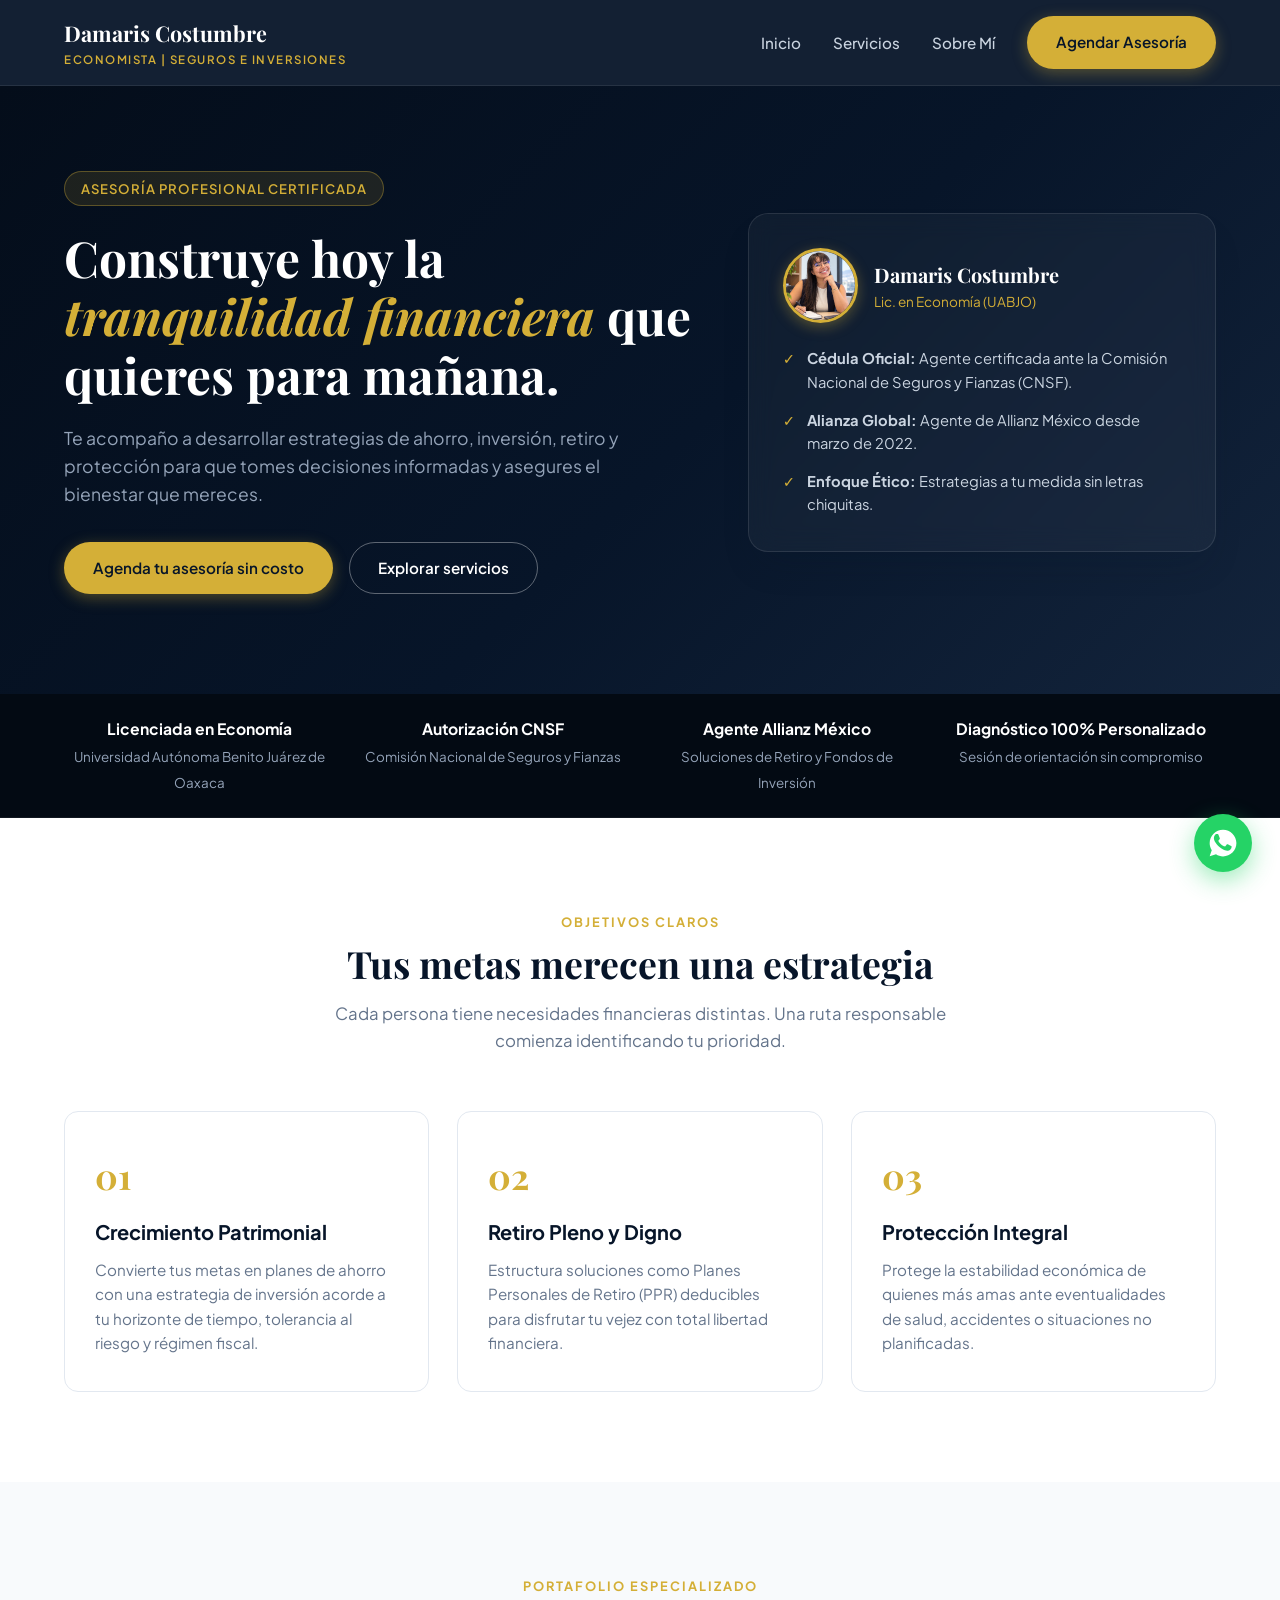
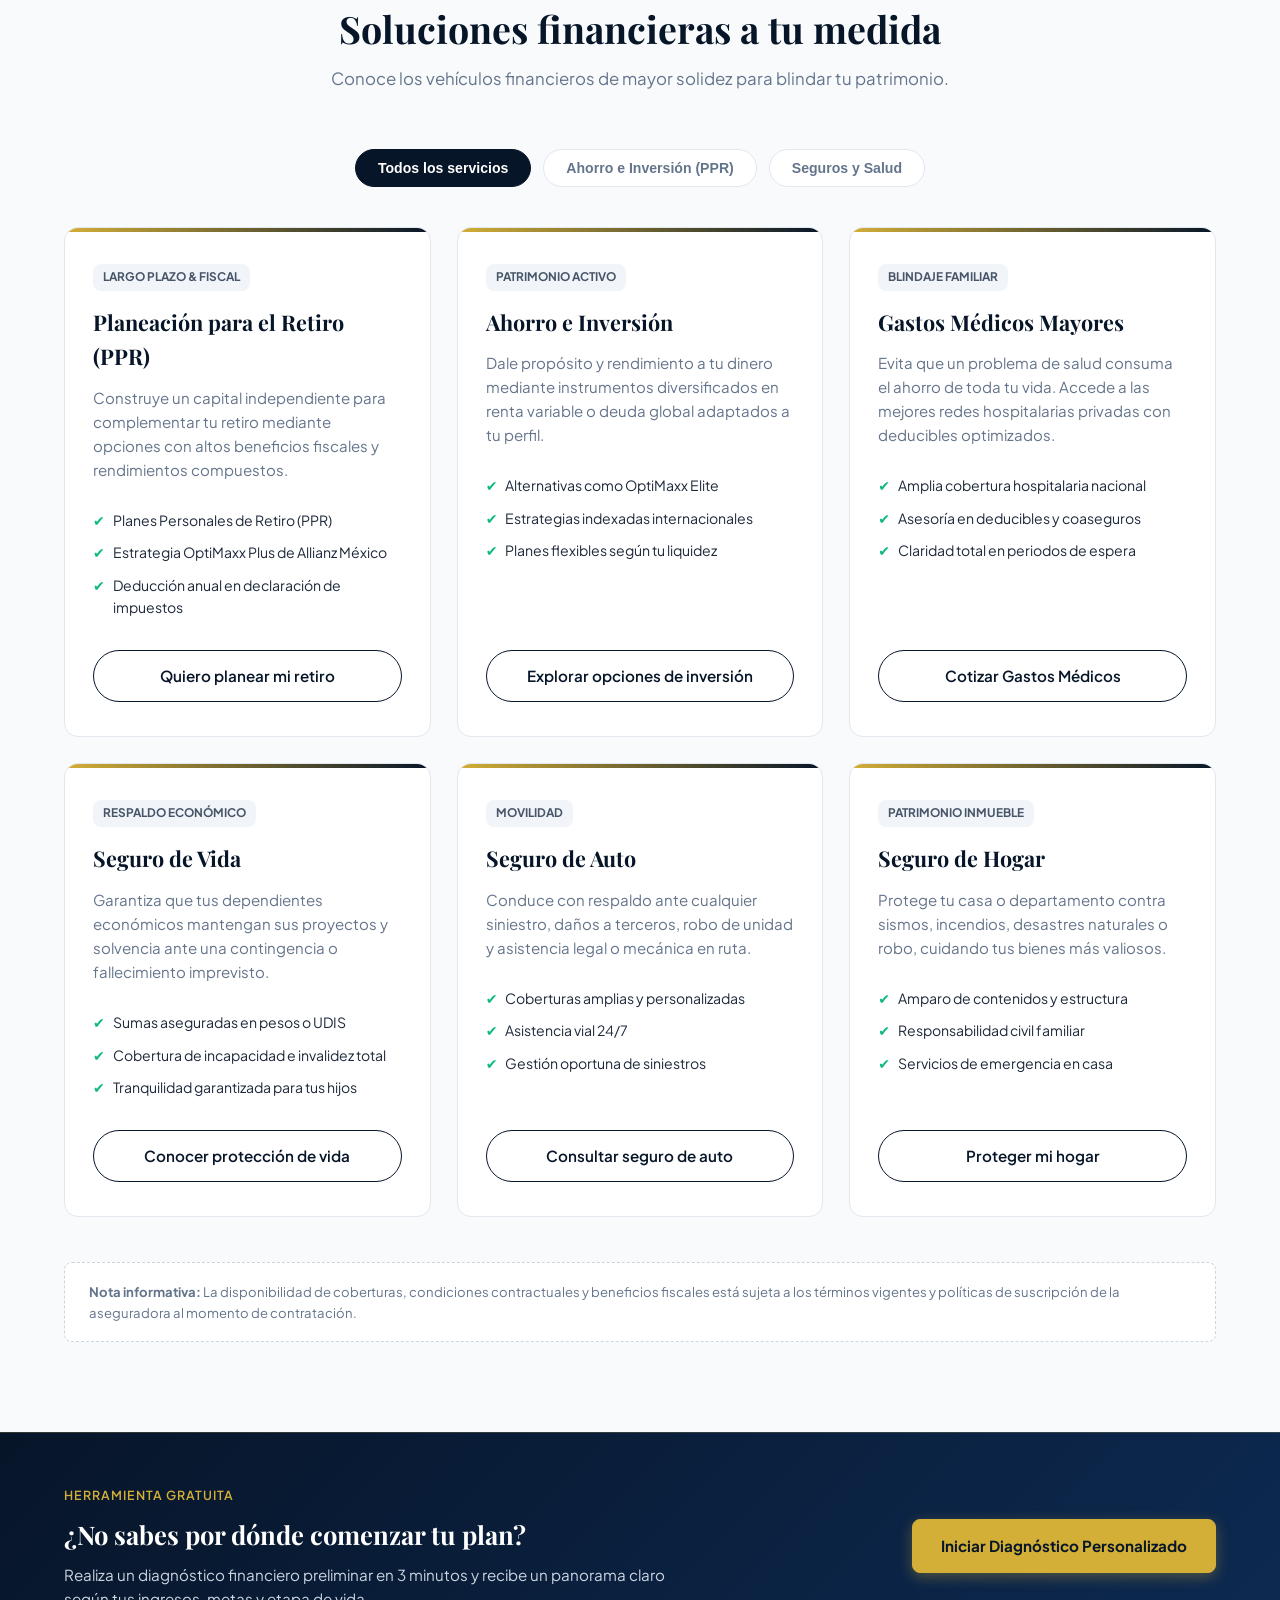
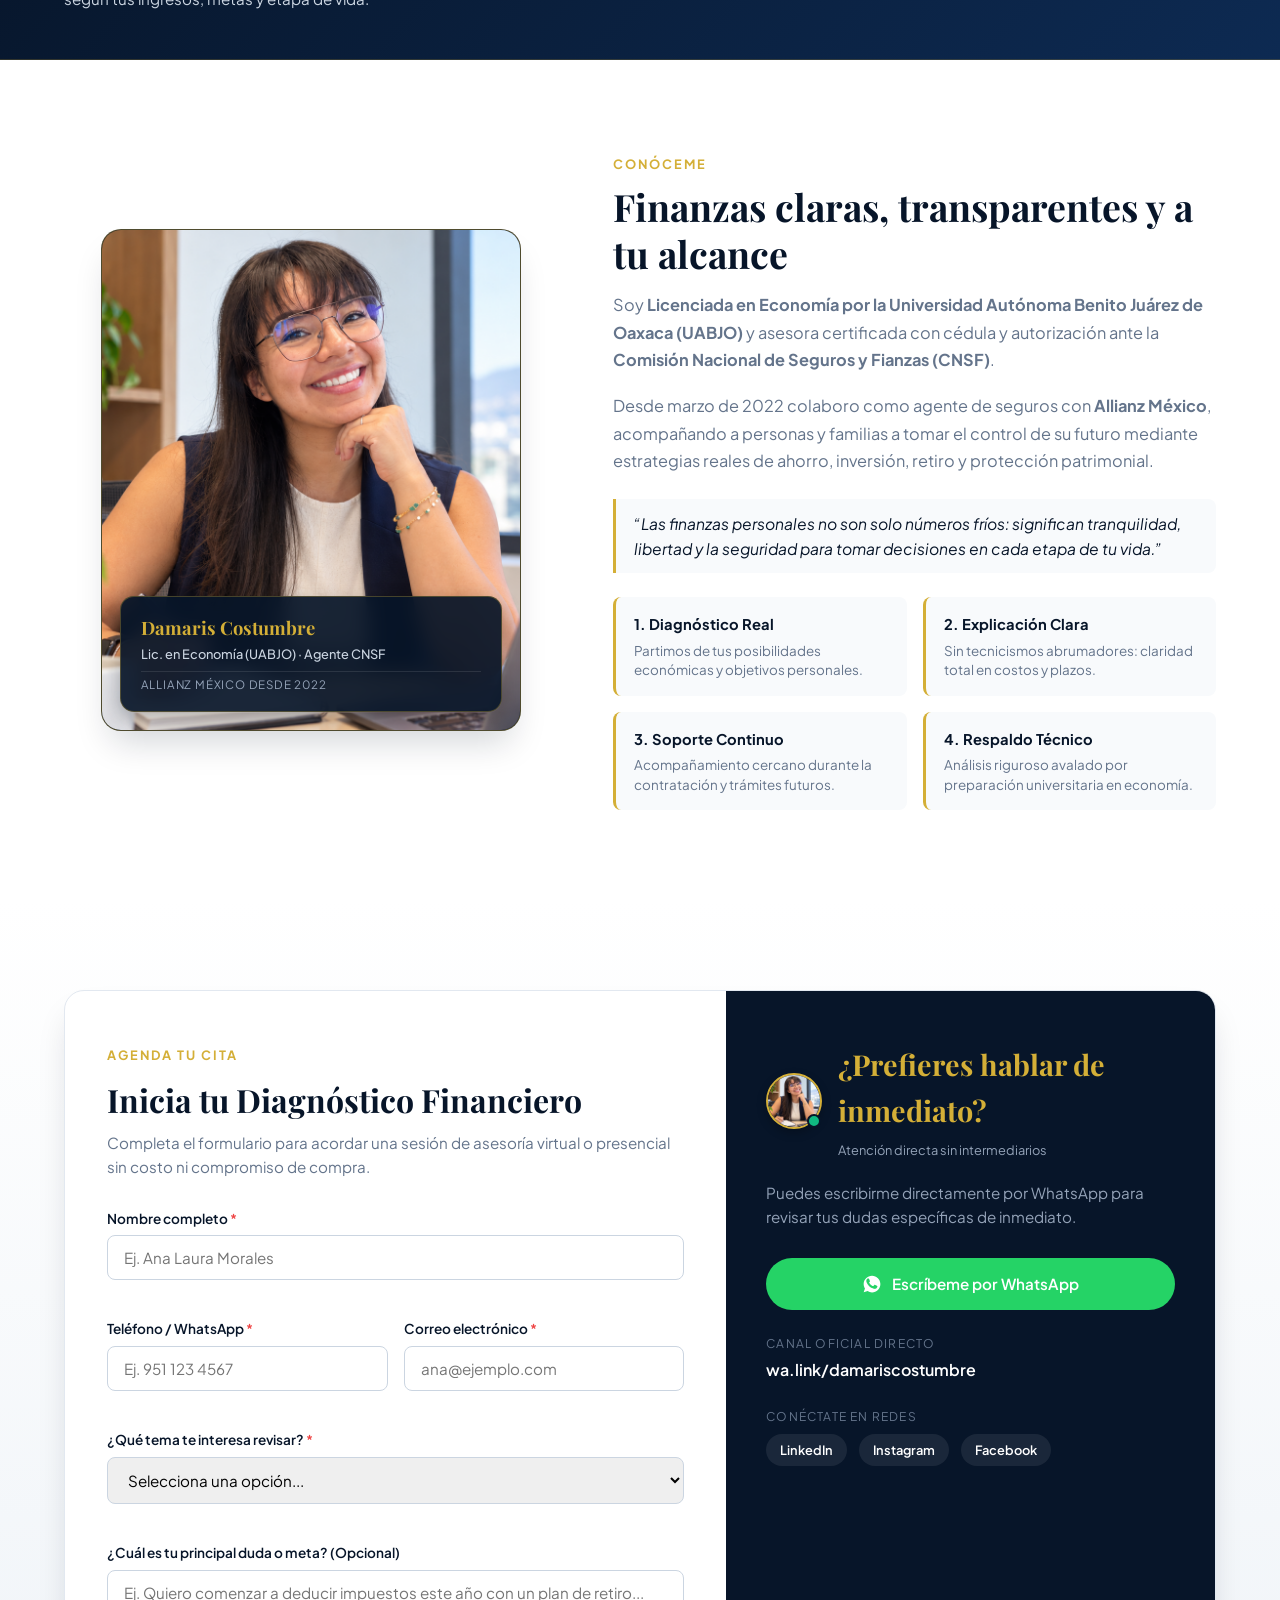
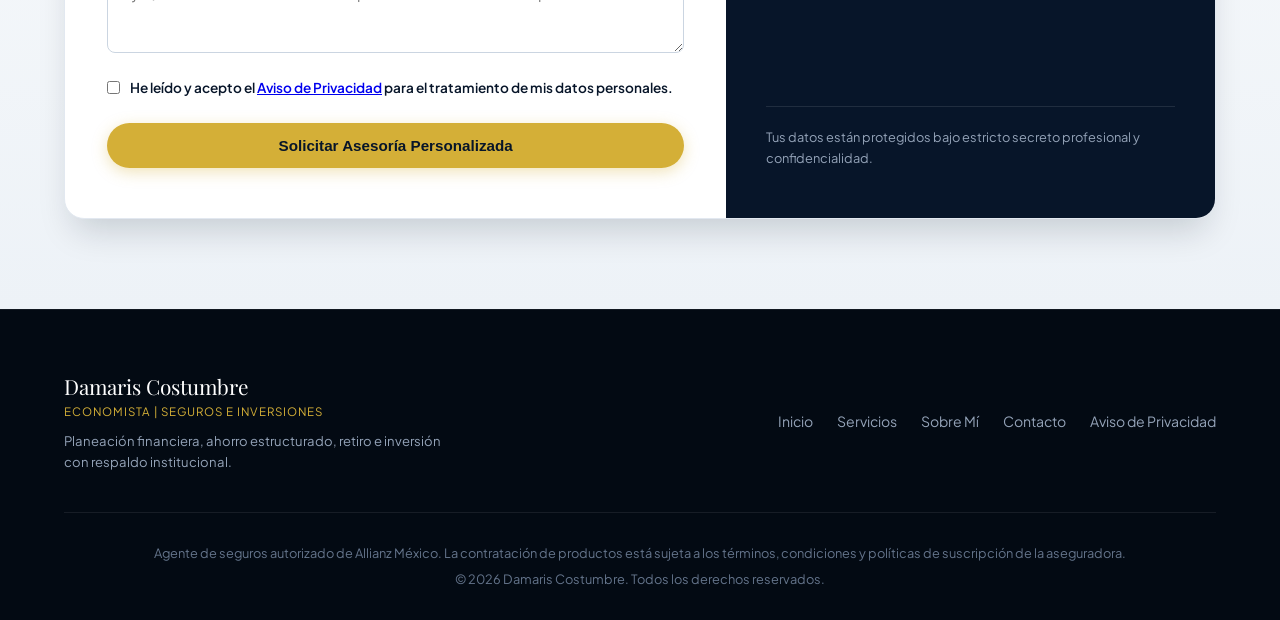
<file: index.html>
<!DOCTYPE html>
<html lang="es-MX">
<head>
  <meta charset="UTF-8">
  <meta name="viewport" content="width=device-width, initial-scale=1.0, minimum-scale=1.0">
  <meta http-equiv="X-UA-Compatible" content="IE=edge">

  <!-- SEO Primario -->
  <title>Damaris Costumbre | Economista y Asesora en Seguros e Inversiones</title>
  <meta name="description" content="Asesoría financiera estratégica en retiro (PPR), fondos de inversión, seguros de vida y gastos médicos mayores en México. Agente certificada CNSF y Allianz México.">
  <meta name="keywords" content="Damaris Costumbre, economista, asesor de seguros, planes de retiro, PPR, Allianz Mexico, OptiMaxx Plus, seguros de gastos medicos mayores, seguros de vida Oaxaca, asesor financiero">
  <meta name="author" content="Damaris Costumbre">
  <meta name="robots" content="index, follow">
  <link rel="canonical" href="https://damariscostumbre.com/">

  <!-- Open Graph (Facebook, WhatsApp, LinkedIn) -->
   <!-- Open Graph / Redes -->
<meta property="og:image" content="https://tudominio.com/img/damaris.jpg">
<meta name="twitter:image" content="https://tudominio.com/img/damaris.jpg">
  <meta property="og:type" content="website">
  <meta property="og:locale" content="es_MX">
  <meta property="og:site_name" content="Damaris Costumbre">
  <meta property="og:url" content="https://damariscostumbre.com/">
  <meta property="og:title" content="Damaris Costumbre | Asesoría en Seguros, Inversiones y Retiro">
  <meta property="og:description" content="Construye hoy tu tranquilidad financiera. Diagnóstico personalizado en ahorro, retiro deducible (PPR) y protección familiar.">
  <meta property="og:image" content="https://damariscostumbre.com/og-image.jpg">
  <meta property="og:image:width" content="1200">
  <meta property="og:image:height" content="630">

  <!-- Twitter Card -->
  <meta name="twitter:card" content="summary_large_image">
  <meta name="twitter:title" content="Damaris Costumbre | Economista y Asesora Financiera">
  <meta name="twitter:description" content="Estrategias de inversión, retiro y protección con respaldo de Allianz México y certificación CNSF.">
  <meta name="twitter:image" content="https://damariscostumbre.com/og-image.jpg">

  <!-- Optimización de recursos y fuentes -->
  <link rel="preconnect" href="https://fonts.googleapis.com">
  <link rel="preconnect" href="https://fonts.gstatic.com" crossorigin>
  <link href="https://fonts.googleapis.com/css2?family=Playfair+Display:ital,wght@0,600;0,700;1,400&family=Plus+Jakarta+Sans:wght@300;400;500;600;700&display=swap" rel="stylesheet">
  
  <!-- Estilos CSS Externos -->
  <link rel="stylesheet" href="styles.css">

  <!-- Marcado Estructurado JSON-LD (Schema.org) para Google -->
  <script type="application/ld+json">
  {
    "@context": "https://schema.org",
    "@type": "FinancialService",
    "name": "Damaris Costumbre - Economista y Asesora en Seguros e Inversiones",
    "image": "https://damariscostumbre.com/og-image.jpg",
    "url": "https://damariscostumbre.com",
    "telephone": "+529511234567",
    "priceRange": "$$",
    "address": {
      "@type": "PostalAddress",
      "addressLocality": "Oaxaca",
      "addressCountry": "MX"
    },
    "description": "Asesoría patrimonial integral, planes personales de retiro (PPR), seguro de gastos médicos mayores y protección de vida.",
    "founder": {
      "@type": "Person",
      "name": "Damaris Costumbre",
      "jobTitle": "Economista y Agente de Seguros",
      "alumniOf": "Universidad Autónoma Benito Juárez de Oaxaca"
    },
    "knowsAbout": ["Planes Personales de Retiro", "OptiMaxx Plus", "Seguros de Vida", "Gastos Médicos Mayores"]
  }
  </script>
</head>
<body>

  <!-- NAVEGACIÓN -->
  <header class="header" role="banner">
    <div class="container nav-container">
      <a href="#inicio" class="logo" aria-label="Ir al inicio de Damaris Costumbre">
        <span class="logo-name">Damaris Costumbre</span>
        <span class="logo-role">Economista | Seguros e Inversiones</span>
      </a>

      <!-- Botón de Menú Móvil -->
      <button class="nav-toggle" id="navToggle" aria-label="Abrir menú de navegación" aria-expanded="false">
        <span></span>
        <span></span>
        <span></span>
      </button>

      <nav class="nav-menu" id="navMenu" role="navigation" aria-label="Menú principal">
        <ul class="nav-list">
          <li><a href="#inicio" class="nav-link">Inicio</a></li>
          <li><a href="#servicios" class="nav-link">Servicios</a></li>
          <li><a href="#sobre-mi" class="nav-link">Sobre Mí</a></li>
          <li><a href="#contacto" class="btn btn-gold nav-cta">Agendar Asesoría</a></li>
        </ul>
      </nav>
    </div>
  </header>

  <main role="main">
    
    <!-- 1. HERO SECTION -->
    <section id="inicio" class="hero" aria-labelledby="hero-title">
      <div class="container hero-grid">
        <div class="hero-content">
          <div class="badge-trust">Asesoría Profesional Certificada</div>
          <h1 id="hero-title">Construye hoy la <span class="highlight-text">tranquilidad financiera</span> que quieres para mañana.</h1>
          <p class="hero-lead">Te acompaño a desarrollar estrategias de ahorro, inversión, retiro y protección para que tomes decisiones informadas y asegures el bienestar que mereces.</p>
          <div class="hero-buttons">
            <a href="#contacto" class="btn btn-gold">Agenda tu asesoría sin costo</a>
            <a href="#servicios" class="btn btn-outline">Explorar servicios</a>
          </div>
        </div>

        <div class="hero-card-col">
          <aside class="advisor-card" aria-label="Credenciales del asesor">
            <div class="advisor-header">
                <img 
                    src="img/damaris.png" 
                    alt="Damaris Costumbre - Economista y Asesora en Seguros e Inversiones" 
                    class="advisor-photo"
                    loading="eager"
                    width="75" 
                    height="75"
                >
              <div>
                <h2 class="advisor-name">Damaris Costumbre</h2>
                <p class="advisor-title">Lic. en Economía (UABJO)</p>
              </div>
            </div>
            <ul class="advisor-credentials">
              <li>
                <span class="check-icon" aria-hidden="true">✓</span>
                <span><strong>Cédula Oficial:</strong> Agente certificada ante la Comisión Nacional de Seguros y Fianzas (CNSF).</span>
              </li>
              <li>
                <span class="check-icon" aria-hidden="true">✓</span>
                <span><strong>Alianza Global:</strong> Agente de Allianz México desde marzo de 2022.</span>
              </li>
              <li>
                <span class="check-icon" aria-hidden="true">✓</span>
                <span><strong>Enfoque Ético:</strong> Estrategias a tu medida sin letras chiquitas.</span>
              </li>
            </ul>
          </aside>
        </div>
      </div>
    </section>

    <!-- BARRA DE CREDENCIALES -->
    <div class="authority-bar" role="region" aria-label="Respaldo profesional">
      <div class="container authority-grid">
        <div class="authority-item">
          <strong>Licenciada en Economía</strong>
          <span>Universidad Autónoma Benito Juárez de Oaxaca</span>
        </div>
        <div class="authority-item">
          <strong>Autorización CNSF</strong>
          <span>Comisión Nacional de Seguros y Fianzas</span>
        </div>
        <div class="authority-item">
          <strong>Agente Allianz México</strong>
          <span>Soluciones de Retiro y Fondos de Inversión</span>
        </div>
        <div class="authority-item">
          <strong>Diagnóstico 100% Personalizado</strong>
          <span>Sesión de orientación sin compromiso</span>
        </div>
      </div>
    </div>

    <!-- 2. PILARES / METAS -->
    <section class="section" aria-labelledby="metas-heading">
      <div class="container">
        <header class="section-header">
          <span class="section-tag">Objetivos Claros</span>
          <h2 id="metas-heading" class="section-title">Tus metas merecen una estrategia</h2>
          <p class="section-subtitle">Cada persona tiene necesidades financieras distintas. Una ruta responsable comienza identificando tu prioridad.</p>
        </header>

        <div class="metas-grid">
          <article class="meta-card">
            <span class="meta-step" aria-hidden="true">01</span>
            <h3>Crecimiento Patrimonial</h3>
            <p>Convierte tus metas en planes de ahorro con una estrategia de inversión acorde a tu horizonte de tiempo, tolerancia al riesgo y régimen fiscal.</p>
          </article>

          <article class="meta-card">
            <span class="meta-step" aria-hidden="true">02</span>
            <h3>Retiro Pleno y Digno</h3>
            <p>Estructura soluciones como Planes Personales de Retiro (PPR) deducibles para disfrutar tu vejez con total libertad financiera.</p>
          </article>

          <article class="meta-card">
            <span class="meta-step" aria-hidden="true">03</span>
            <h3>Protección Integral</h3>
            <p>Protege la estabilidad económica de quienes más amas ante eventualidades de salud, accidentes o situaciones no planificadas.</p>
          </article>
        </div>
      </div>
    </section>

    <!-- 3. SERVICIOS FINANCIEROS -->
    <section id="servicios" class="section bg-light" aria-labelledby="servicios-heading">
      <div class="container">
        <header class="section-header">
          <span class="section-tag">Portafolio Especializado</span>
          <h2 id="servicios-heading" class="section-title">Soluciones financieras a tu medida</h2>
          <p class="section-subtitle">Conoce los vehículos financieros de mayor solidez para blindar tu patrimonio.</p>
        </header>

        <!-- Filtros de Categoría -->
        <div class="services-filter" role="tablist" aria-label="Filtrar servicios">
          <button class="filter-tab active" data-filter="all" role="tab" aria-selected="true">Todos los servicios</button>
          <button class="filter-tab" data-filter="crecimiento" role="tab" aria-selected="false">Ahorro e Inversión (PPR)</button>
          <button class="filter-tab" data-filter="proteccion" role="tab" aria-selected="false">Seguros y Salud</button>
        </div>

        <div class="services-grid" id="servicesGrid">
          
          <!-- Retiro -->
          <article class="service-box" data-category="crecimiento">
            <div class="service-body">
              <span class="service-badge">Largo Plazo & Fiscal</span>
              <h3>Planeación para el Retiro (PPR)</h3>
              <p>Construye un capital independiente para complementar tu retiro mediante opciones con altos beneficios fiscales y rendimientos compuestos.</p>
              <ul class="feature-checklist">
                <li>Planes Personales de Retiro (PPR)</li>
                <li>Estrategia OptiMaxx Plus de Allianz México</li>
                <li>Deducción anual en declaración de impuestos</li>
              </ul>
            </div>
            <a href="#contacto" class="btn btn-secondary service-action" data-service="Planeación para el Retiro">Quiero planear mi retiro</a>
          </article>

          <!-- Ahorro e Inversión -->
          <article class="service-box" data-category="crecimiento">
            <div class="service-body">
              <span class="service-badge">Patrimonio Activo</span>
              <h3>Ahorro e Inversión</h3>
              <p>Dale propósito y rendimiento a tu dinero mediante instrumentos diversificados en renta variable o deuda global adaptados a tu perfil.</p>
              <ul class="feature-checklist">
                <li>Alternativas como OptiMaxx Elite</li>
                <li>Estrategias indexadas internacionales</li>
                <li>Planes flexibles según tu liquidez</li>
              </ul>
            </div>
            <a href="#contacto" class="btn btn-secondary service-action" data-service="Ahorro e Inversión">Explorar opciones de inversión</a>
          </article>

          <!-- Gastos Médicos Mayores -->
          <article class="service-box" data-category="proteccion">
            <div class="service-body">
              <span class="service-badge">Blindaje Familiar</span>
              <h3>Gastos Médicos Mayores</h3>
              <p>Evita que un problema de salud consuma el ahorro de toda tu vida. Accede a las mejores redes hospitalarias privadas con deducibles optimizados.</p>
              <ul class="feature-checklist">
                <li>Amplia cobertura hospitalaria nacional</li>
                <li>Asesoría en deducibles y coaseguros</li>
                <li>Claridad total en periodos de espera</li>
              </ul>
            </div>
            <a href="#contacto" class="btn btn-secondary service-action" data-service="Gastos Médicos Mayores">Cotizar Gastos Médicos</a>
          </article>

          <!-- Seguro de Vida -->
          <article class="service-box" data-category="proteccion">
            <div class="service-body">
              <span class="service-badge">Respaldo Económico</span>
              <h3>Seguro de Vida</h3>
              <p>Garantiza que tus dependientes económicos mantengan sus proyectos y solvencia ante una contingencia o fallecimiento imprevisto.</p>
              <ul class="feature-checklist">
                <li>Sumas aseguradas en pesos o UDIS</li>
                <li>Cobertura de incapacidad e invalidez total</li>
                <li>Tranquilidad garantizada para tus hijos</li>
              </ul>
            </div>
            <a href="#contacto" class="btn btn-secondary service-action" data-service="Seguro de Vida">Conocer protección de vida</a>
          </article>

          <!-- Seguro de Auto -->
          <article class="service-box" data-category="proteccion">
            <div class="service-body">
              <span class="service-badge">Movilidad</span>
              <h3>Seguro de Auto</h3>
              <p>Conduce con respaldo ante cualquier siniestro, daños a terceros, robo de unidad y asistencia legal o mecánica en ruta.</p>
              <ul class="feature-checklist">
                <li>Coberturas amplias y personalizadas</li>
                <li>Asistencia vial 24/7</li>
                <li>Gestión oportuna de siniestros</li>
              </ul>
            </div>
            <a href="#contacto" class="btn btn-secondary service-action" data-service="Seguro de Auto">Consultar seguro de auto</a>
          </article>

          <!-- Seguro de Hogar -->
          <article class="service-box" data-category="proteccion">
            <div class="service-body">
              <span class="service-badge">Patrimonio Inmueble</span>
              <h3>Seguro de Hogar</h3>
              <p>Protege tu casa o departamento contra sismos, incendios, desastres naturales o robo, cuidando tus bienes más valiosos.</p>
              <ul class="feature-checklist">
                <li>Amparo de contenidos y estructura</li>
                <li>Responsabilidad civil familiar</li>
                <li>Servicios de emergencia en casa</li>
              </ul>
            </div>
            <a href="#contacto" class="btn btn-secondary service-action" data-service="Seguro de Hogar">Proteger mi hogar</a>
          </article>

        </div>

        <aside class="legal-box" role="note">
          <p><strong>Nota informativa:</strong> La disponibilidad de coberturas, condiciones contractuales y beneficios fiscales está sujeta a los términos vigentes y políticas de suscripción de la aseguradora al momento de contratación.</p>
        </aside>
      </div>
    </section>

    <!-- BANNER DIAGNÓSTICO FINANCIERO -->
<section class="diagnostic-banner">
  <div class="container diagnostic-content">
    <div class="diagnostic-text">
      <span class="diagnostic-tag">HERRAMIENTA GRATUITA</span>
      <h3>¿No sabes por dónde comenzar tu plan?</h3>
      <p>Realiza un diagnóstico financiero preliminar en 3 minutos y recibe un panorama claro según tus ingresos, metas y etapa de vida.</p>
    </div>
    <div class="diagnostic-action">
      <a href="diagnostico/" class="btn-accent" target="_blank" rel="noopener noreferrer">Iniciar Diagnóstico Personalizado</a>
    </div>
  </div>
</section>

    <!-- 4. SOBRE MÍ CON FOTOGRAFÍA ESTRATÉGICA -->
    <section id="sobre-mi" class="section" aria-labelledby="about-heading">
      <div class="container about-layout">
        
        <!-- Columna Izquierda: Retrato Profesional -->
        <div class="about-card-wrapper">
          <div class="about-photo-card">
            <img 
              src="img/damaris.png" 
              alt="Damaris Costumbre, economista y asesora certificada ante la CNSF" 
              class="about-main-photo"
              loading="lazy"
              width="420"
              height="500"
            >
            <div class="photo-floating-badge">
              <strong class="badge-name">Damaris Costumbre</strong>
              <span class="badge-role">Lic. en Economía (UABJO) · Agente CNSF</span>
              <div class="badge-partner">Allianz México desde 2022</div>
            </div>
          </div>
        </div>

        <!-- Columna Derecha: Historia y Metodología -->
        <div class="about-text-content">
          <span class="section-tag">Conóceme</span>
          <h2 id="about-heading" class="section-title">Finanzas claras, transparentes y a tu alcance</h2>
          <p>Soy <strong>Licenciada en Economía por la Universidad Autónoma Benito Juárez de Oaxaca (UABJO)</strong> y asesora certificada con cédula y autorización ante la <strong>Comisión Nacional de Seguros y Fianzas (CNSF)</strong>.</p>
          <p>Desde marzo de 2022 colaboro como agente de seguros con <strong>Allianz México</strong>, acompañando a personas y familias a tomar el control de su futuro mediante estrategias reales de ahorro, inversión, retiro y protección patrimonial.</p>
          
          <blockquote class="about-quote">
            “Las finanzas personales no son solo números fríos: significan tranquilidad, libertad y la seguridad para tomar decisiones en cada etapa de tu vida.”
          </blockquote>

          <div class="pillars-container">
            <div class="pillar-item">
              <h4>1. Diagnóstico Real</h4>
              <p>Partimos de tus posibilidades económicas y objetivos personales.</p>
            </div>
            <div class="pillar-item">
              <h4>2. Explicación Clara</h4>
              <p>Sin tecnicismos abrumadores: claridad total en costos y plazos.</p>
            </div>
            <div class="pillar-item">
              <h4>3. Soporte Continuo</h4>
              <p>Acompañamiento cercano durante la contratación y trámites futuros.</p>
            </div>
            <div class="pillar-item">
              <h4>4. Respaldo Técnico</h4>
              <p>Análisis riguroso avalado por preparación universitaria en economía.</p>
            </div>
          </div>
        </div>

      </div>
    </section>

    <!-- 5. AGENDA / CONTACTO -->
    <section id="contacto" class="section bg-gradient" aria-labelledby="contacto-heading">
      <div class="container">
        <div class="conversion-card">
          
          <!-- Columna Formulario -->
          <div class="form-container">
            <header>
              <span class="section-tag">Agenda tu cita</span>
              <h2 id="contacto-heading" class="form-title">Inicia tu Diagnóstico Financiero</h2>
              <p class="form-subtitle">Completa el formulario para acordar una sesión de asesoría virtual o presencial sin costo ni compromiso de compra.</p>
            </header>

            <form id="contactForm" novalidate>
              <div class="form-field">
                <label for="fullName">Nombre completo <span class="req">*</span></label>
                <input type="text" id="fullName" name="fullName" required placeholder="Ej. Ana Laura Morales" autocomplete="name">
                <span class="field-error" id="error-fullName"></span>
              </div>

              <div class="form-row">
                <div class="form-field">
                  <label for="phone">Teléfono / WhatsApp <span class="req">*</span></label>
                  <input type="tel" id="phone" name="phone" required placeholder="Ej. 951 123 4567" autocomplete="tel">
                  <span class="field-error" id="error-phone"></span>
                </div>

                <div class="form-field">
                  <label for="email">Correo electrónico <span class="req">*</span></label>
                  <input type="email" id="email" name="email" required placeholder="ana@ejemplo.com" autocomplete="email">
                  <span class="field-error" id="error-email"></span>
                </div>
              </div>

              <div class="form-field">
                <label for="serviceInterest">¿Qué tema te interesa revisar? <span class="req">*</span></label>
                <select id="serviceInterest" name="serviceInterest" required>
                  <option value="">Selecciona una opción...</option>
                  <option value="Planeación para el Retiro">Planeación para el Retiro (PPR)</option>
                  <option value="Ahorro e Inversión">Estrategia de Ahorro e Inversión</option>
                  <option value="Gastos Médicos Mayores">Seguro de Gastos Médicos Mayores</option>
                  <option value="Seguro de Vida">Seguro de Vida / Protección Familiar</option>
                  <option value="Seguro de Auto">Seguro de Auto</option>
                  <option value="Seguro de Hogar">Seguro de Hogar</option>
                  <option value="Diagnóstico Integral">Diagnóstico Financiero Integral</option>
                </select>
                <span class="field-error" id="error-serviceInterest"></span>
              </div>

              <div class="form-field">
                <label for="userNotes">¿Cuál es tu principal duda o meta? (Opcional)</label>
                <textarea id="userNotes" name="userNotes" rows="3" placeholder="Ej. Quiero comenzar a deducir impuestos este año con un plan de retiro..."></textarea>
              </div>

              <div class="form-field checkbox-field">
                <input type="checkbox" id="privacyConsent" name="privacyConsent" required>
                <label for="privacyConsent">
                  He leído y acepto el <a href="javascript:void(0)" id="privacyTrigger">Aviso de Privacidad</a> para el tratamiento de mis datos personales.
                </label>
                <span class="field-error" id="error-privacyConsent"></span>
              </div>

              <button type="submit" class="btn btn-gold btn-full" id="submitBtn">
                <span>Solicitar Asesoría Personalizada</span>
              </button>
            </form>
          </div>

          <!-- Columna Enlaces Directos -->
          <div class="direct-channels">
            <div>
              
              <!-- ENCABEZADO CON AVATAR E INDICADOR EN LÍNEA -->
              <div class="advisor-direct-header">
                <div class="direct-avatar-wrap">
                  <img 
                    src="img/damaris.png" 
                    alt="Damaris Costumbre" 
                    class="direct-avatar-img"
                    loading="lazy"
                    width="56" 
                    height="56"
                  >
                  <span class="status-dot" title="Lista para responder" aria-label="Disponible para responder"></span>
                </div>
                <div>
                  <h3 class="channels-title" style="margin-bottom: 2px;">¿Prefieres hablar de inmediato?</h3>
                  <span style="font-size: 0.8rem; color: #94a3b8;">Atención directa sin intermediarios</span>
                </div>
              </div>

              <p class="channels-desc">Puedes escribirme directamente por WhatsApp para revisar tus dudas específicas de inmediato.</p>

              <a href="https://wa.link/damariscostumbre" target="_blank" rel="noopener noreferrer" class="btn btn-whatsapp btn-full">
                <!-- Icono SVG de WhatsApp -->
                <svg width="20" height="20" viewBox="0 0 24 24" fill="currentColor" aria-hidden="true"><path d="M12.031 2C6.49 2 2 6.49 2 12.031c0 1.97.57 3.81 1.56 5.37L2 22l4.76-1.52c1.5 1.01 3.29 1.58 5.27 1.58 5.54 0 10.03-4.49 10.03-10.03C22.06 6.49 17.57 2 12.031 2zm5.72 14.49c-.24.67-1.39 1.28-1.92 1.34-.51.06-1.16.08-3.74-.98-3.3-1.36-5.41-4.74-5.58-4.96-.16-.22-1.35-1.8-1.35-3.43 0-1.63.85-2.43 1.15-2.76.3-.33.66-.41.88-.41.22 0 .44 0 .63.01.2.01.47-.08.73.55.27.65.92 2.24 1 2.4.08.16.14.36.03.58-.11.22-.16.36-.33.55-.16.19-.34.42-.49.56-.16.16-.33.34-.14.67.19.33.84 1.39 1.8 2.25 1.24 1.1 2.28 1.44 2.61 1.6.33.16.52.14.71-.08.2-.22.82-.95 1.04-1.28.22-.33.44-.27.74-.16.3.11 1.92.9 2.25 1.06.33.16.55.24.63.38.08.14.08.82-.16 1.49z"/></svg>
                <span>Escríbeme por WhatsApp</span>
              </a>

              <div class="channel-group">
                <span class="channel-label">Canal Oficial Directo</span>
                <a href="https://wa.link/damariscostumbre" target="_blank" rel="noopener noreferrer" class="channel-link">wa.link/damariscostumbre</a>
              </div>

              <div class="channel-group">
                <span class="channel-label">Conéctate en Redes</span>
                <div class="social-pills">
                  <a href="https://www.linkedin.com/in/damaris-costumbre-486106191/" class="social-circle" target="_blank" rel="noopener noreferrer" aria-label="Visitar perfil de LinkedIn">LinkedIn</a>
                  <a href="https://www.instagram.com/damariseconomista?cplk=MW5oZnp1aTEwdWd2NQ==" class="social-circle" target="_blank" rel="noopener noreferrer" aria-label="Visitar perfil de Instagram">Instagram</a>
                  <a href="https://www.facebook.com/share/1KYsdP4hvE/?mibextid=wwXIfr" class="social-circle" target="_blank" rel="noopener noreferrer" aria-label="Visitar perfil de Facebook">Facebook</a>
                </div>
              </div>
            </div>

            <footer class="channels-footer">
              <p>Tus datos están protegidos bajo estricto secreto profesional y confidencialidad.</p>
            </footer>
          </div>

        </div>
      </div>
    </section>

  </main>

  <!-- PIE DE PÁGINA (FOOTER) -->
  <footer class="site-footer" role="contentinfo">
    <div class="container">
      <div class="footer-primary">
        <div>
          <span class="footer-logo">Damaris Costumbre</span>
          <span class="footer-tagline">Economista | Seguros e Inversiones</span>
          <p class="footer-mission">Planeación financiera, ahorro estructurado, retiro e inversión con respaldo institucional.</p>
        </div>
        <nav class="footer-nav" aria-label="Enlaces del pie de página">
          <a href="#inicio">Inicio</a>
          <a href="#servicios">Servicios</a>
          <a href="#sobre-mi">Sobre Mí</a>
          <a href="#contacto">Contacto</a>
          <a href="javascript:void(0)" id="footerPrivacyTrigger">Aviso de Privacidad</a>
        </nav>
      </div>

      <div class="footer-secondary">
        <p>Agente de seguros autorizado de Allianz México. La contratación de productos está sujeta a los términos, condiciones y políticas de suscripción de la aseguradora.</p>
        <p class="copyright">&copy; <span id="currentYear"></span> Damaris Costumbre. Todos los derechos reservados.</p>
      </div>
    </div>
  </footer>

  <!-- BOTÓN FLOTANTE WHATSAPP -->
  <a href="https://wa.link/damariscostumbre" class="floating-wa" target="_blank" rel="noopener noreferrer" aria-label="Chatear por WhatsApp">
    <svg viewBox="0 0 24 24" aria-hidden="true"><path d="M12.031 2C6.49 2 2 6.49 2 12.031c0 1.97.57 3.81 1.56 5.37L2 22l4.76-1.52c1.5 1.01 3.29 1.58 5.27 1.58 5.54 0 10.03-4.49 10.03-10.03C22.06 6.49 17.57 2 12.031 2zm5.72 14.49c-.24.67-1.39 1.28-1.92 1.34-.51.06-1.16.08-3.74-.98-3.3-1.36-5.41-4.74-5.58-4.96-.16-.22-1.35-1.8-1.35-3.43 0-1.63.85-2.43 1.15-2.76.3-.33.66-.41.88-.41.22 0 .44 0 .63.01.2.01.47-.08.73.55.27.65.92 2.24 1 2.4.08.16.14.36.03.58-.11.22-.16.36-.33.55-.16.19-.34.42-.49.56-.16.16-.33.34-.14.67.19.33.84 1.39 1.8 2.25 1.24 1.1 2.28 1.44 2.61 1.6.33.16.52.14.71-.08.2-.22.82-.95 1.04-1.28.22-.33.44-.27.74-.16.3.11 1.92.9 2.25 1.06.33.16.55.24.63.38.08.14.08.82-.16 1.49z"/></svg>
  </a>

  <!-- MODAL DE PRIVACIDAD -->
  <aside class="modal" id="privacyModal" role="dialog" aria-modal="true" aria-labelledby="modalTitle" aria-hidden="true">
    <div class="modal-dialog">
      <button class="modal-close" id="modalCloseBtn" aria-label="Cerrar modal">&times;</button>
      <h3 id="modalTitle" class="modal-title">Aviso de Privacidad Integral</h3>
      <div class="modal-body">
        <p>Con fundamento en los artículos 15, 16 y demás aplicables de la <em>Ley Federal de Protección de Datos Personales en Posesión de los Particulares</em> (México), <strong>Damaris Costumbre</strong>, con domicilio profesional en el estado de Oaxaca y autorización como Agente de Seguros ante la CNSF, hace de su conocimiento que los datos recabados serán tratados con las siguientes finalidades primarias:</p>
        <ul>
          <li>Proveer la asesoría financiera y el diagnóstico patrimonial solicitado.</li>
          <li>Evaluar requerimientos de aseguramiento, inversión y retiro (PPR).</li>
          <li>Gestionar cotizaciones ante Allianz México y entidades autorizadas.</li>
        </ul>
        <p>Sus datos personales no serán compartidos, vendidos ni transferidos a terceros no vinculados con la gestión formal de las pólizas solicitadas expresamente por usted.</p>
        <p>Para el ejercicio de sus derechos ARCO (Acceso, Rectificación, Cancelación y Oposición), puede ponerse en contacto por medio de WhatsApp o al correo de contacto profesional.</p>
      </div>
    </div>
  </aside>

  <!-- Script JS Diferido -->
  <script src="script.js" defer></script>
</body>
</html>
</file>
<file: styles.css>
/* ==========================================================================
   1. VARIABLES & RESET
   ========================================================================== */
:root {
  --primary: #071529;
  --primary-light: #13243c;
  --accent: #d4af37;
  --accent-hover: #b89726;
  --accent-soft: rgba(212, 175, 55, 0.12);
  --emerald: #10b981;
  --danger: #ef4444;
  --text-dark: #1e293b;
  --text-muted: #64748b;
  --bg-light: #f8fafc;
  --white: #ffffff;
  --border: #e2e8f0;

  --shadow-sm: 0 2px 4px rgba(0, 0, 0, 0.04);
  --shadow-md: 0 10px 25px -5px rgba(0, 0, 0, 0.08);
  --shadow-lg: 0 20px 35px -10px rgba(7, 21, 41, 0.18);

  --radius-sm: 8px;
  --radius-md: 14px;
  --radius-lg: 20px;
  --radius-full: 9999px;

  --font-heading: 'Playfair Display', Georgia, serif;
  --font-body: 'Plus Jakarta Sans', system-ui, -apple-system, sans-serif;
  --transition: all 0.25s ease-in-out;
}

*, *::before, *::after {
  box-sizing: border-box;
  margin: 0;
  padding: 0;
}

html {
  scroll-behavior: smooth;
  font-size: 16px;
}

body {
  font-family: var(--font-body);
  color: var(--text-dark);
  background-color: var(--white);
  line-height: 1.6;
  -webkit-font-smoothing: antialiased;
  text-rendering: optimizeLegibility;
}

img, svg {
  display: block;
  max-width: 100%;
}

/* ==========================================================================
   2. TIPOGRAFÍA Y UTILIDADES
   ========================================================================== */
.container {
  width: 100%;
  max-width: 1200px;
  margin-inline: auto;
  padding-inline: 24px;
}

.section {
  padding-block: 90px;
}

.bg-light {
  background-color: var(--bg-light);
}

.bg-gradient {
  background: linear-gradient(180deg, var(--white) 0%, #edf2f7 100%);
}

.section-header {
  text-align: center;
  max-width: 680px;
  margin-inline: auto;
  margin-bottom: 56px;
}

.section-tag {
  display: inline-block;
  font-size: 0.8rem;
  letter-spacing: 2px;
  text-transform: uppercase;
  color: var(--accent);
  font-weight: 700;
  margin-bottom: 8px;
}

.section-title {
  font-family: var(--font-heading);
  font-size: 2.35rem;
  color: var(--primary);
  line-height: 1.25;
  margin-bottom: 14px;
}

.section-subtitle {
  color: var(--text-muted);
  font-size: 1.05rem;
}

/* ==========================================================================
   3. BOTONES
   ========================================================================== */
.btn {
  display: inline-flex;
  align-items: center;
  justify-content: center;
  gap: 10px;
  padding: 13px 28px;
  border-radius: var(--radius-full);
  font-size: 0.95rem;
  font-weight: 600;
  text-decoration: none;
  cursor: pointer;
  border: 1px solid transparent;
  transition: var(--transition);
}

.btn-gold {
  background-color: var(--accent);
  color: var(--primary);
  box-shadow: 0 4px 15px rgba(212, 175, 55, 0.35);
}

.btn-gold:hover {
  background-color: var(--accent-hover);
  color: var(--white);
  transform: translateY(-2px);
  box-shadow: 0 6px 20px rgba(212, 175, 55, 0.45);
}

.btn-outline {
  background: transparent;
  color: var(--white);
  border-color: rgba(255, 255, 255, 0.35);
}

.btn-outline:hover {
  border-color: var(--white);
  background-color: rgba(255, 255, 255, 0.08);
  transform: translateY(-2px);
}

.btn-secondary {
  background: var(--white);
  color: var(--primary);
  border: 1.5px solid var(--primary);
}

.btn-secondary:hover {
  background: var(--primary);
  color: var(--white);
}

.btn-whatsapp {
  background-color: #25D366;
  color: var(--white);
}

.btn-whatsapp:hover {
  background-color: #1eb857;
  transform: translateY(-2px);
}

.btn-full {
  width: 100%;
}

/* ==========================================================================
   4. HEADER & NAV
   ========================================================================== */
.header {
  position: sticky;
  top: 0;
  z-index: 1000;
  background-color: rgba(7, 21, 41, 0.95);
  backdrop-filter: blur(12px);
  -webkit-backdrop-filter: blur(12px);
  border-bottom: 1px solid rgba(255, 255, 255, 0.08);
  padding-block: 16px;
}

.nav-container {
  display: flex;
  align-items: center;
  justify-content: space-between;
}

.logo {
  text-decoration: none;
}

.logo-name {
  display: block;
  font-family: var(--font-heading);
  font-size: 1.35rem;
  font-weight: 700;
  color: var(--white);
}

.logo-role {
  display: block;
  font-size: 0.72rem;
  letter-spacing: 1.5px;
  text-transform: uppercase;
  color: var(--accent);
  font-weight: 600;
}

.nav-list {
  display: flex;
  align-items: center;
  gap: 32px;
  list-style: none;
}

.nav-link {
  color: #cbd5e1;
  text-decoration: none;
  font-size: 0.95rem;
  font-weight: 500;
  transition: var(--transition);
}

.nav-link:hover {
  color: var(--accent);
}

.nav-toggle {
  display: none;
  flex-direction: column;
  gap: 5px;
  background: none;
  border: none;
  cursor: pointer;
  padding: 6px;
}

.nav-toggle span {
  width: 25px;
  height: 2px;
  background-color: var(--white);
  transition: var(--transition);
}

/* ==========================================================================
   5. HERO
   ========================================================================== */
.hero {
  background: linear-gradient(135deg, #040d1a 0%, var(--primary) 55%, var(--primary-light) 100%);
  color: var(--white);
  padding-block: 85px 100px;
  position: relative;
  overflow: hidden;
}

.hero-grid {
  display: grid;
  grid-template-columns: 1.15fr 0.85fr;
  gap: 50px;
  align-items: center;
}

.badge-trust {
  display: inline-block;
  background-color: var(--accent-soft);
  border: 1px solid rgba(212, 175, 55, 0.35);
  color: var(--accent);
  padding: 6px 16px;
  border-radius: var(--radius-full);
  font-size: 0.82rem;
  font-weight: 600;
  letter-spacing: 1px;
  text-transform: uppercase;
  margin-bottom: 22px;
}

.hero h1 {
  font-family: var(--font-heading);
  font-size: 3.1rem;
  line-height: 1.18;
  margin-bottom: 20px;
}

.highlight-text {
  color: var(--accent);
  font-style: italic;
}

.hero-lead {
  font-size: 1.1rem;
  color: #94a3b8;
  max-width: 560px;
  margin-bottom: 34px;
}

.hero-buttons {
  display: flex;
  gap: 16px;
  flex-wrap: wrap;
}

.advisor-card {
  background-color: rgba(255, 255, 255, 0.04);
  border: 1px solid rgba(255, 255, 255, 0.1);
  backdrop-filter: blur(12px);
  padding: 34px;
  border-radius: var(--radius-lg);
  box-shadow: var(--shadow-lg);
}

.advisor-header {
  display: flex;
  align-items: center;
  gap: 16px;
  margin-bottom: 24px;
}


.advisor-photo {
  width: 75px;
  height: 75px;
  border-radius: var(--radius-full);
  object-fit: cover;
  object-position: center top;
  border: 3px solid var(--accent);
  box-shadow: 0 4px 14px rgba(212, 175, 55, 0.35);
  flex-shrink: 0;
}

.advisor-name {
  font-size: 1.25rem;
  color: var(--white);
  font-family: var(--font-heading);
}

.advisor-title {
  color: var(--accent);
  font-size: 0.85rem;
}

.advisor-credentials {
  list-style: none;
  display: flex;
  flex-direction: column;
  gap: 14px;
}

.advisor-credentials li {
  display: flex;
  gap: 12px;
  font-size: 0.92rem;
  color: #cbd5e1;
}

.check-icon {
  color: var(--accent);
  font-weight: bold;
}

/* ==========================================================================
   6. AUTHORITY BAR
   ========================================================================== */
.authority-bar {
  background-color: #030a13;
  border-bottom: 1px solid rgba(255, 255, 255, 0.06);
  padding-block: 22px;
}

.authority-grid {
  display: grid;
  grid-template-columns: repeat(4, 1fr);
  gap: 24px;
  text-align: center;
}

.authority-item strong {
  display: block;
  color: var(--white);
  font-size: 0.98rem;
  margin-bottom: 2px;
}

.authority-item span {
  color: #94a3b8;
  font-size: 0.84rem;
}

/* ==========================================================================
   7. METAS SECTION
   ========================================================================== */
.metas-grid {
  display: grid;
  grid-template-columns: repeat(3, 1fr);
  gap: 28px;
}

.meta-card {
  background: var(--white);
  padding: 36px 30px;
  border-radius: var(--radius-md);
  border: 1px solid var(--border);
  transition: var(--transition);
}

.meta-card:hover {
  transform: translateY(-5px);
  border-color: rgba(212, 175, 55, 0.5);
  box-shadow: var(--shadow-md);
}

.meta-step {
  font-family: var(--font-heading);
  font-size: 2.2rem;
  font-weight: 700;
  color: var(--accent);
  display: block;
  margin-bottom: 12px;
}

.meta-card h3 {
  font-size: 1.25rem;
  color: var(--primary);
  margin-bottom: 10px;
}

.meta-card p {
  color: var(--text-muted);
  font-size: 0.95rem;
}

/* ==========================================================================
   8. SERVICIOS & FILTROS
   ========================================================================== */
.services-filter {
  display: flex;
  justify-content: center;
  gap: 12px;
  margin-bottom: 40px;
  flex-wrap: wrap;
}

.filter-tab {
  background: var(--white);
  border: 1px solid var(--border);
  padding: 10px 22px;
  border-radius: var(--radius-full);
  font-weight: 600;
  font-size: 0.88rem;
  color: var(--text-muted);
  cursor: pointer;
  transition: var(--transition);
}

.filter-tab.active, .filter-tab:hover {
  background-color: var(--primary);
  color: var(--white);
  border-color: var(--primary);
}

.services-grid {
  display: grid;
  grid-template-columns: repeat(3, 1fr);
  gap: 26px;
}

.service-box {
  background: var(--white);
  border-radius: var(--radius-md);
  border: 1px solid var(--border);
  padding: 34px 28px;
  display: flex;
  flex-direction: column;
  justify-content: space-between;
  position: relative;
  overflow: hidden;
  transition: var(--transition);
}

.service-box:hover {
  transform: translateY(-4px);
  box-shadow: var(--shadow-md);
}

.service-box::before {
  content: "";
  position: absolute;
  top: 0;
  left: 0;
  width: 100%;
  height: 4px;
  background: linear-gradient(90deg, var(--accent), var(--primary));
}

.service-badge {
  display: inline-block;
  font-size: 0.74rem;
  font-weight: 700;
  text-transform: uppercase;
  padding: 4px 10px;
  border-radius: var(--radius-sm);
  background-color: #f1f5f9;
  color: #475569;
  margin-bottom: 14px;
}

.service-box h3 {
  font-family: var(--font-heading);
  font-size: 1.35rem;
  color: var(--primary);
  margin-bottom: 12px;
}

.service-box p {
  color: var(--text-muted);
  font-size: 0.94rem;
  margin-bottom: 22px;
}

.feature-checklist {
  list-style: none;
  margin-bottom: 26px;
}

.feature-checklist li {
  font-size: 0.88rem;
  padding-block: 5px;
  display: flex;
  gap: 8px;
}

.feature-checklist li::before {
  content: "✔";
  color: var(--emerald);
  font-weight: bold;
}

.legal-box {
  background: var(--white);
  border: 1px dashed #cbd5e1;
  padding: 18px 24px;
  border-radius: var(--radius-sm);
  margin-top: 45px;
  font-size: 0.82rem;
  color: var(--text-muted);
}

.diagnostic-banner {
  background: linear-gradient(135deg, var(--primary) 0%, #0d2a52 100%);
  padding: 48px 0;
  border-top: 1px solid rgba(212, 175, 55, 0.2);
  border-bottom: 1px solid rgba(212, 175, 55, 0.2);
  color: var(--white);
}

.diagnostic-content {
  display: flex;
  align-items: center;
  justify-content: space-between;
  gap: 32px;
}

.diagnostic-tag {
  color: var(--accent);
  text-transform: uppercase;
  font-size: 0.78rem;
  letter-spacing: 1px;
  font-weight: 600;
  display: inline-block;
  margin-bottom: 8px;
}

.diagnostic-text h3 {
  font-family: var(--font-heading);
  font-size: 1.6rem;
  margin-bottom: 8px;
  color: var(--white);
}

.diagnostic-text p {
  color: #cbd5e1;
  font-size: 0.95rem;
  margin-bottom: 0;
  max-width: 620px;
}

@media (max-width: 768px) {
  .diagnostic-content {
    flex-direction: column;
    text-align: center;
  }
}

/* ==========================================================================
   BANNER DE DIAGNÓSTICO (ESTRUCTURA Y BOTÓN)
   ========================================================================== */
.diagnostic-banner {
  background: linear-gradient(135deg, var(--primary) 0%, #0d2a52 100%);
  padding: 48px 0;
  border-top: 1px solid rgba(212, 175, 55, 0.2);
  border-bottom: 1px solid rgba(212, 175, 55, 0.2);
  color: var(--white);
}

.diagnostic-content {
  display: flex;
  align-items: center;
  justify-content: space-between;
  gap: 32px;
}

.diagnostic-tag {
  color: var(--accent);
  text-transform: uppercase;
  font-size: 0.78rem;
  letter-spacing: 1px;
  font-weight: 600;
  display: inline-block;
  margin-bottom: 8px;
}

.diagnostic-text h3 {
  font-family: var(--font-heading);
  font-size: 1.6rem;
  margin-bottom: 8px;
  color: var(--white);
}

.diagnostic-text p {
  color: #cbd5e1;
  font-size: 0.95rem;
  margin-bottom: 0;
  max-width: 620px;
}

/* Botón dorado con alto contraste */
.diagnostic-action .btn-accent {
  display: inline-block;
  background-color: #d4af37;
  color: #071529;
  padding: 14px 28px;
  border-radius: 8px;
  font-weight: 700;
  font-size: 0.95rem;
  text-decoration: none;
  border: 1px solid #d4af37;
  transition: all 0.3s ease;
  white-space: nowrap;
  box-shadow: 0 4px 14px rgba(212, 175, 55, 0.35);
}

.diagnostic-action .btn-accent:hover {
  background-color: #f3cf55;
  border-color: #f3cf55;
  color: #071529;
  transform: translateY(-2px);
  box-shadow: 0 6px 20px rgba(212, 175, 55, 0.45);
}

.diagnostic-action .btn-accent:active {
  transform: translateY(0);
}

/* Adaptabilidad a móviles */
@media (max-width: 768px) {
  .diagnostic-content {
    flex-direction: column;
    text-align: center;
  }
}

/* ==========================================================================
   9. SOBRE MÍ (CON TARJETA DE FOTO Y DISTRIBUCIÓN)
   ========================================================================== */
.about-layout {
  display: grid;
  grid-template-columns: 0.9fr 1.1fr;
  gap: 56px;
  align-items: center;
}

.about-card-wrapper {
  position: relative;
  display: flex;
  justify-content: center;
}

.about-photo-card {
  position: relative;
  width: 100%;
  max-width: 420px;
  border-radius: var(--radius-lg);
  overflow: hidden;
  box-shadow: var(--shadow-lg);
  border: 1px solid rgba(212, 175, 55, 0.35);
  background: var(--primary);
}

.about-main-photo {
  width: 100%;
  height: 500px;
  object-fit: cover;
  object-position: center top;
  display: block;
  transition: transform 0.4s ease;
}

.about-photo-card:hover .about-main-photo {
  transform: scale(1.02);
}

.photo-floating-badge {
  position: absolute;
  bottom: 18px;
  left: 18px;
  right: 18px;
  background: rgba(7, 21, 41, 0.92);
  backdrop-filter: blur(10px);
  -webkit-backdrop-filter: blur(10px);
  padding: 16px 20px;
  border-radius: var(--radius-md);
  border: 1px solid rgba(212, 175, 55, 0.3);
  color: var(--white);
  box-shadow: 0 8px 20px rgba(0, 0, 0, 0.3);
}

.badge-name {
  display: block;
  font-family: var(--font-heading);
  font-size: 1.15rem;
  color: var(--accent);
  margin-bottom: 2px;
}

.badge-role {
  display: block;
  font-size: 0.8rem;
  color: #cbd5e1;
  font-weight: 500;
}

.badge-partner {
  display: inline-block;
  margin-top: 6px;
  font-size: 0.72rem;
  text-transform: uppercase;
  letter-spacing: 0.8px;
  color: #94a3b8;
  border-top: 1px solid rgba(255, 255, 255, 0.1);
  padding-top: 4px;
  width: 100%;
}

.about-text-content p {
  color: var(--text-muted);
  font-size: 1.02rem;
  margin-bottom: 18px;
  line-height: 1.7;
}

.about-quote {
  font-size: 0.98rem;
  color: var(--primary);
  font-style: italic;
  line-height: 1.6;
  border-left: 3px solid var(--accent);
  padding-left: 18px;
  margin: 24px 0;
  background-color: var(--bg-light);
  padding-block: 12px;
  border-radius: 0 var(--radius-sm) var(--radius-sm) 0;
}

.pillars-container {
  display: grid;
  grid-template-columns: 1fr 1fr;
  gap: 16px;
  margin-top: 24px;
}

.pillar-item {
  background: var(--bg-light);
  padding: 16px 18px;
  border-radius: var(--radius-sm);
  border-left: 3px solid var(--accent);
}

.pillar-item h4 {
  font-size: 0.92rem;
  color: var(--primary);
  margin-bottom: 4px;
}

.pillar-item p {
  font-size: 0.84rem;
  color: var(--text-muted);
  margin-bottom: 0;
  line-height: 1.45;
}

/* Ajustes Responsive para esta sección */
@media (max-width: 1024px) {
  .about-layout {
    grid-template-columns: 1fr;
    gap: 40px;
  }

  .about-photo-card {
    max-width: 380px;
  }
}

@media (max-width: 480px) {
  .about-main-photo {
    height: 400px;
  }
  
  .pillars-container {
    grid-template-columns: 1fr;
  }
}

/* ==========================================================================
   10. FORMULARIO & CONVERSIÓN
   ========================================================================== */
.conversion-card {
  background: var(--white);
  border-radius: var(--radius-lg);
  box-shadow: var(--shadow-lg);
  border: 1px solid var(--border);
  overflow: hidden;
  display: grid;
  grid-template-columns: 1.15fr 0.85fr;
}

.form-container {
  padding: 50px 42px;
}

.form-title {
  font-family: var(--font-heading);
  font-size: 2rem;
  color: var(--primary);
  margin-bottom: 6px;
}

.form-subtitle {
  color: var(--text-muted);
  font-size: 0.95rem;
  margin-bottom: 28px;
}

.form-field {
  margin-bottom: 18px;
}

.form-row {
  display: grid;
  grid-template-columns: 1fr 1fr;
  gap: 16px;
}

.form-field label {
  display: block;
  font-size: 0.85rem;
  font-weight: 600;
  margin-bottom: 6px;
  color: var(--primary);
}

.req {
  color: var(--danger);
}

.form-field input,
.form-field select,
.form-field textarea {
  width: 100%;
  padding: 12px 16px;
  border: 1px solid #cbd5e1;
  border-radius: var(--radius-sm);
  font-family: inherit;
  font-size: 0.95rem;
  transition: var(--transition);
}

.form-field input:focus,
.form-field select:focus,
.form-field textarea:focus {
  outline: none;
  border-color: var(--primary);
  box-shadow: 0 0 0 3px rgba(7, 21, 41, 0.12);
}

.checkbox-field {
  display: flex;
  align-items: flex-start;
  gap: 10px;
  font-size: 0.82rem;
  color: var(--text-muted);
}

.checkbox-field input {
  width: auto;
  margin-top: 4px;
}

.field-error {
  display: block;
  color: var(--danger);
  font-size: 0.75rem;
  margin-top: 4px;
  min-height: 16px;
}

.direct-channels {
  background-color: var(--primary);
  color: var(--white);
  padding: 50px 40px;
  display: flex;
  flex-direction: column;
  justify-content: space-between;
}

.advisor-direct-header {
  display: flex;
  align-items: center;
  gap: 16px;
  margin-bottom: 20px;
}

.direct-avatar-wrap {
  position: relative;
  width: 56px;
  height: 56px;
  flex-shrink: 0;
}

.direct-avatar-img {
  width: 56px;
  height: 56px;
  border-radius: var(--radius-full);
  object-fit: cover;
  object-position: center top;
  border: 2px solid var(--accent);
  box-shadow: 0 4px 10px rgba(0, 0, 0, 0.25);
  display: block;
}

.status-dot {
  position: absolute;
  bottom: 1px;
  right: 1px;
  width: 14px;
  height: 14px;
  background-color: var(--emerald);
  border-radius: 50%;
  border: 2.5px solid var(--primary);
  box-shadow: 0 0 0 0 rgba(16, 185, 129, 0.7);
  animation: pulse-green 2s infinite;
}

@keyframes pulse-green {
  0% {
    box-shadow: 0 0 0 0 rgba(16, 185, 129, 0.7);
  }
  70% {
    box-shadow: 0 0 0 7px rgba(16, 185, 129, 0);
  }
  100% {
    box-shadow: 0 0 0 0 rgba(16, 185, 129, 0);
  }
}

.channels-title {
  font-family: var(--font-heading);
  font-size: 1.8rem;
  color: var(--accent);
  margin-bottom: 12px;
}

.channels-desc {
  color: #94a3b8;
  font-size: 0.95rem;
  margin-bottom: 28px;
}

.channel-group {
  margin-top: 24px;
}

.channel-label {
  display: block;
  font-size: 0.75rem;
  text-transform: uppercase;
  letter-spacing: 1.2px;
  color: #64748b;
  margin-bottom: 4px;
}

.channel-link {
  color: var(--white);
  text-decoration: none;
  font-weight: 600;
  transition: var(--transition);
}

.channel-link:hover {
  color: var(--accent);
}

.social-pills {
  display: flex;
  gap: 12px;
  margin-top: 8px;
}

.social-circle {
  display: inline-block;
  padding: 6px 14px;
  border-radius: var(--radius-full);
  background-color: rgba(255, 255, 255, 0.08);
  color: var(--white);
  text-decoration: none;
  font-size: 0.8rem;
  font-weight: 600;
  transition: var(--transition);
}

.social-circle:hover {
  background-color: var(--accent);
  color: var(--primary);
}

.channels-footer {
  border-top: 1px solid rgba(255, 255, 255, 0.1);
  padding-top: 20px;
  font-size: 0.8rem;
  color: #94a3b8;
}

/* ==========================================================================
   11. FOOTER
   ========================================================================== */
.site-footer {
  background-color: #030a13;
  color: #94a3b8;
  padding-block: 60px 30px;
  border-top: 1px solid rgba(255, 255, 255, 0.06);
}

.footer-primary {
  display: flex;
  justify-content: space-between;
  align-items: center;
  flex-wrap: wrap;
  gap: 24px;
  padding-bottom: 40px;
  border-bottom: 1px solid rgba(255, 255, 255, 0.08);
  margin-bottom: 30px;
}

.footer-logo {
  display: block;
  font-family: var(--font-heading);
  font-size: 1.3rem;
  color: var(--white);
}

.footer-tagline {
  display: block;
  font-size: 0.72rem;
  color: var(--accent);
  letter-spacing: 1px;
  text-transform: uppercase;
}

.footer-mission {
  font-size: 0.82rem;
  margin-top: 8px;
  max-width: 400px;
}

.footer-nav {
  display: flex;
  gap: 24px;
}

.footer-nav a {
  color: #94a3b8;
  text-decoration: none;
  font-size: 0.88rem;
  transition: var(--transition);
}

.footer-nav a:hover {
  color: var(--accent);
}

.footer-secondary {
  text-align: center;
  font-size: 0.8rem;
  color: #64748b;
}

.copyright {
  margin-top: 6px;
}

/* ==========================================================================
   12. BOTÓN FLOTANTE & MODAL
   ========================================================================== */
.floating-wa {
  position: fixed;
  bottom: 28px;
  right: 28px;
  z-index: 999;
  width: 58px;
  height: 58px;
  border-radius: var(--radius-full);
  background-color: #25D366;
  color: var(--white);
  display: flex;
  align-items: center;
  justify-content: center;
  box-shadow: 0 8px 24px rgba(37, 211, 102, 0.45);
  transition: transform 0.25s cubic-bezier(0.175, 0.885, 0.32, 1.275);
}

.floating-wa:hover {
  transform: scale(1.12);
}

.floating-wa svg {
  width: 32px;
  height: 32px;
  fill: currentColor;
}

.modal {
  display: none;
  position: fixed;
  inset: 0;
  z-index: 2000;
  background-color: rgba(0, 0, 0, 0.7);
  align-items: center;
  justify-content: center;
  padding: 20px;
}

.modal.is-active {
  display: flex;
}

.modal-dialog {
  background: var(--white);
  max-width: 620px;
  max-height: 85vh;
  overflow-y: auto;
  padding: 36px;
  border-radius: var(--radius-md);
  position: relative;
  box-shadow: var(--shadow-lg);
}

.modal-close {
  position: absolute;
  top: 18px;
  right: 18px;
  background: none;
  border: none;
  font-size: 1.6rem;
  cursor: pointer;
  color: var(--text-muted);
}

.modal-title {
  font-family: var(--font-heading);
  color: var(--primary);
  margin-bottom: 16px;
  font-size: 1.5rem;
}

.modal-body {
  font-size: 0.9rem;
  color: var(--text-muted);
  line-height: 1.6;
}

.modal-body ul {
  margin: 12px 0 12px 20px;
}

/* ==========================================================================
   13. MEDIA QUERIES (RESPONSIVE FLUIDO)
   ========================================================================== */

/* Laptop y Pantallas Medianas (max-width: 1024px) */
@media (max-width: 1024px) {
  .hero-grid {
    grid-template-columns: 1fr;
    gap: 40px;
  }

  .hero h1 {
    font-size: 2.7rem;
  }

  .authority-grid {
    grid-template-columns: repeat(2, 1fr);
    row-gap: 18px;
  }

  .services-grid {
    grid-template-columns: repeat(2, 1fr);
  }

  .about-layout {
    grid-template-columns: 1fr;
    gap: 40px;
  }

  .conversion-card {
    grid-template-columns: 1fr;
  }
}

/* Tablets y Móviles Grandes (max-width: 768px) */
@media (max-width: 768px) {
  .section {
    padding-block: 65px;
  }

  .nav-toggle {
    display: flex;
  }

  .nav-menu {
    position: fixed;
    top: 70px;
    left: 0;
    width: 100%;
    background-color: var(--primary);
    padding: 30px 24px;
    border-bottom: 1px solid rgba(255, 255, 255, 0.1);
    transform: translateY(-120%);
    opacity: 0;
    visibility: hidden;
    transition: all 0.3s ease;
  }

  .nav-menu.is-open {
    transform: translateY(0);
    opacity: 1;
    visibility: visible;
  }

  .nav-list {
    flex-direction: column;
    align-items: flex-start;
    gap: 20px;
  }

  .nav-cta {
    width: 100%;
    margin-top: 10px;
  }

  .metas-grid {
    grid-template-columns: 1fr;
  }

  .services-grid {
    grid-template-columns: 1fr;
  }

  .form-row {
    grid-template-columns: 1fr;
  }

  .pillars-container {
    grid-template-columns: 1fr;
  }

  .footer-primary {
    flex-direction: column;
    align-items: flex-start;
  }

  .footer-nav {
    flex-direction: column;
    gap: 12px;
  }
}

/* Teléfonos Pequeños (max-width: 480px) */
@media (max-width: 480px) {
  .hero h1 {
    font-size: 2.2rem;
  }

  .hero-buttons {
    flex-direction: column;
  }

  .hero-buttons .btn {
    width: 100%;
  }

  .authority-grid {
    grid-template-columns: 1fr;
  }

  .form-container, .direct-channels {
    padding: 32px 20px;
  }

  .floating-wa {
    bottom: 20px;
    right: 20px;
    width: 52px;
    height: 52px;
  }
}
</file>
